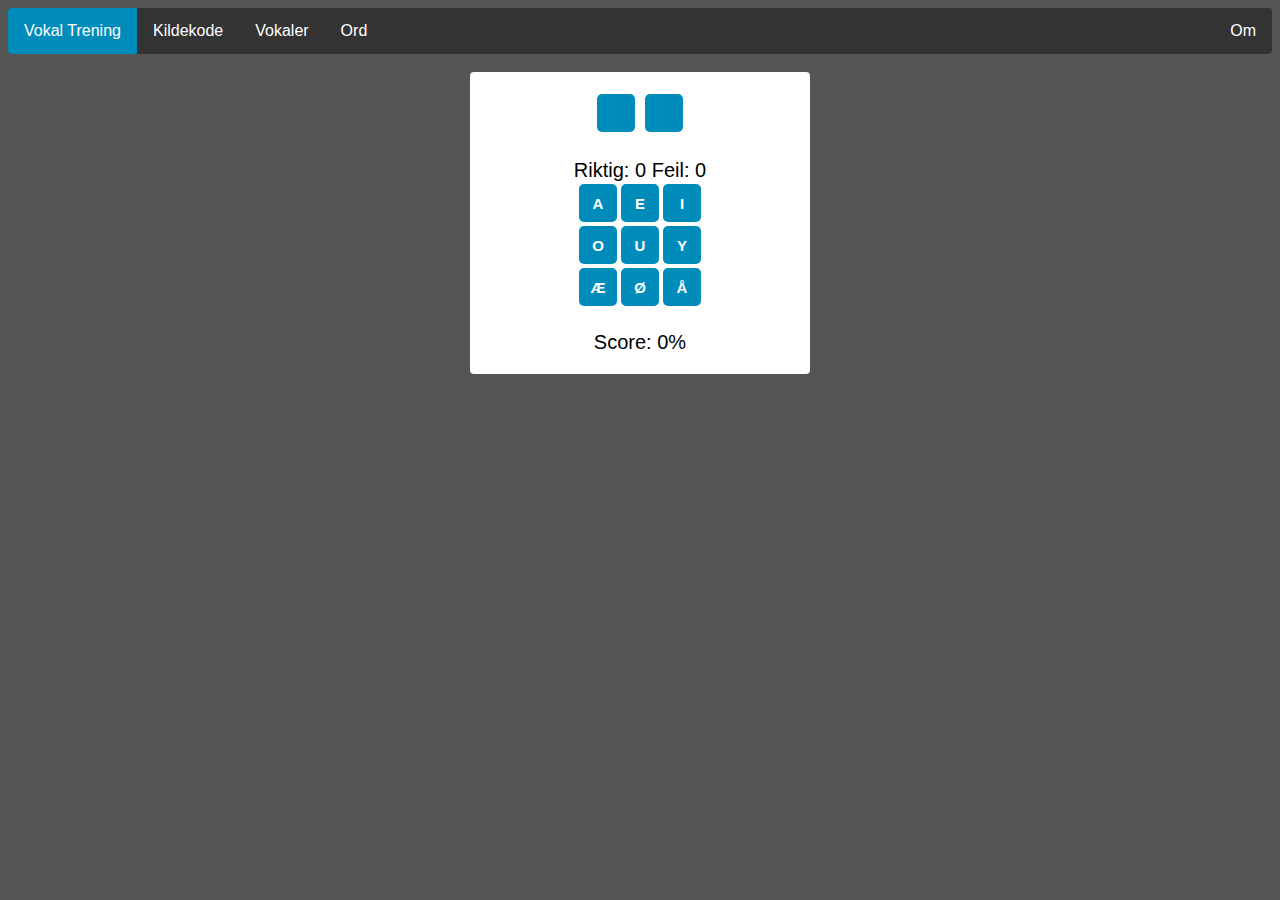
<file: staging/vokaler/index.html>
<html>

<head>
    <title> Vokaler Trening </title>
    <link rel="stylesheet" type="text/css" href="style.css">
    <link rel="stylesheet" href="https://use.fontawesome.com/releases/v5.0.13/css/all.css" integrity="sha384-DNOHZ68U8hZfKXOrtjWvjxusGo9WQnrNx2sqG0tfsghAvtVlRW3tvkXWZh58N9jp" crossorigin="anonymous">
    <meta name="viewport" content="width=device-width, initial-scale=1">
    <link rel="apple-touch-icon" sizes="180x180" href="/apple-touch-icon.png">
    <link rel="icon" type="image/png" sizes="32x32" href="/favicon-32x32.png">
    <link rel="icon" type="image/png" sizes="16x16" href="/favicon-16x16.png">
    <link rel="manifest" href="/site.webmanifest">
    <link rel="mask-icon" href="/safari-pinned-tab.svg" color="#5bbad5">
    <meta http-equiv="Content-Type" content="text/html; charset=UTF-8">
    <meta name="msapplication-TileColor" content="#da532c">
    <meta name="theme-color" content="#ffffff">
</head>

<body>
        <script src="jquery-3.3.1.min.js"></script>
        <script type="text/javascript" src="script.js"></script>

        <ul>
          <li><a class="active">Vokal Trening</a></li>
          <li><a href="https://github.com/vokaltrening/vokaltrening.github.io" target="_blank">Kildekode</a></li>
          <li><a href="https://vokaltrening.github.io/vokaler" target="_blank">Vokaler</a></li>
          <li><a href="https://vokaltrening.github.io/ord" target="_blank">Ord</a></li>
          <li style="float:right" class="dropdown"><a class="dropbtn" ontouchstart="">Om</a>
            <div class="dropdown-content">
              <p>This app is dedicated to my loving wife. <i class="fas fa-heart"></i></p>
            </div>
          </li>
        </ul>

<section id="audio"></section>

<br>
<div id="banner-message">
  <button id="play"><i class="fas fa-volume-up"></i></button> <button id="next"><i class="fas fa-arrow-circle-right"></i>
</button><br><br>
  Riktig: <score id="correct">0</score> Feil: <score id="wrong">0</score> <br />
<section id="button-grid"></section>
<br />
  Score: <score id="percent">0</score>%
</div>

<!-- This app is dedicated to my loving wife. <i class="fas fa-heart"></i> -->
</body>

</html>
</file>
<file: staging/vokaler/style.css>
@import url("../style.css");
</file>
